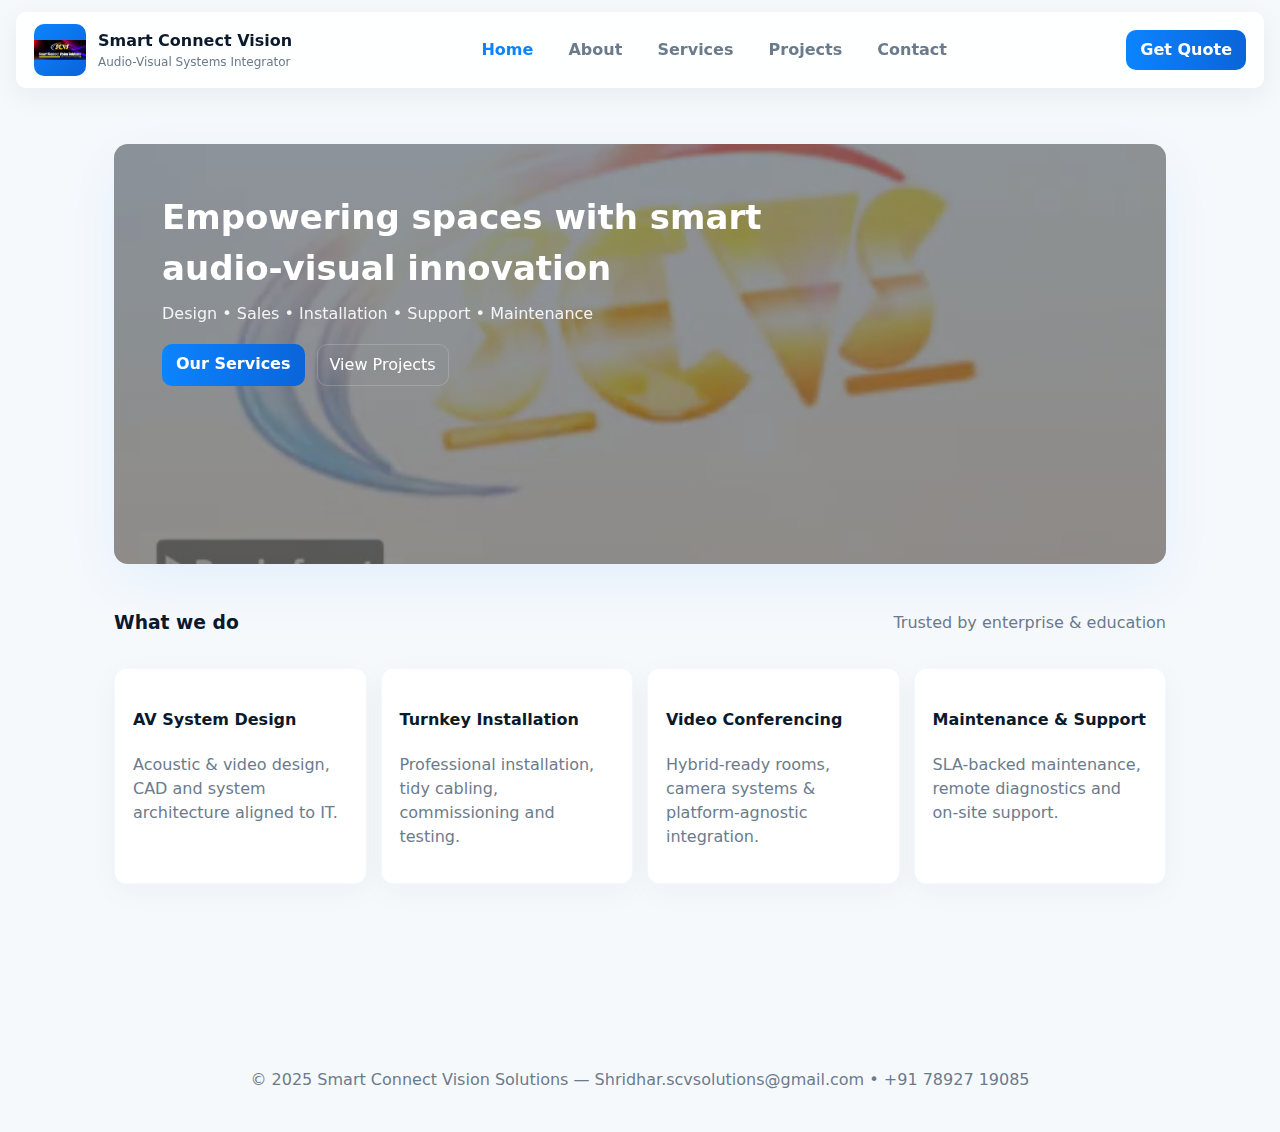
<file: index.html>
<!doctype html>
<html lang="en">
<head><meta charset="utf-8"><meta name="viewport" content="width=device-width,initial-scale=1">
<title>Smart Connect Vision Solutions — Home</title>
<link rel="stylesheet" href="style.css">
</head><body>

<header>
  <div class="brand">
    <div class="logo"><img src="Designer.png" alt="logo" style="width:100%;height:100%;object-fit:contain"></div>
    <div>
      <h1>Smart Connect Vision</h1>
      <div style="color:var(--muted);font-size:12px">Audio-Visual Systems Integrator</div>
    </div>
  </div>
  <nav>
    <a class="nav-link" href="index.html">Home</a>
    <a class="nav-link" href="about.html">About</a>
    <a class="nav-link" href="services.html">Services</a>
    <a class="nav-link" href="projects.html">Projects</a>
    <a class="nav-link" href="contact.html">Contact</a>
  </nav>
  <a class="cta" href="contact.html">Get Quote</a>
</header>

<main class="container">
  <div class="hero-wrap">
    <video class="hero-video" autoplay muted loop playsinline>
      <source src="hero_video.mp4" type="video/mp4">
    </video>
    <div class="hero-overlay"></div>
    <div class="hero-content">
      <h2 style="margin:0 0 8px;font-size:34px">Empowering spaces with smart audio‑visual innovation</h2>
      <p style="margin:0 0 18px;color:rgba(255,255,255,0.9)">Design • Sales • Installation • Support • Maintenance</p>
      <div style="display:flex;gap:12px">
        <a class="cta" href="services.html">Our Services</a>
        <a style="background:transparent;border:1px solid rgba(255,255,255,0.18);padding:8px 12px;border-radius:10px;color:white;text-decoration:none" href="projects.html">View Projects</a>
      </div>
    </div>
  </div>
  <section>
    <div class="section-title"><h3>What we do</h3><div style="color:var(--muted)">Trusted by enterprise & education</div></div>
    <div class="services-grid" style="margin-top:12px">
      <div class="card"><h4>AV System Design</h4><p style="color:var(--muted)">Acoustic & video design, CAD and system architecture aligned to IT.</p></div>
      <div class="card"><h4>Turnkey Installation</h4><p style="color:var(--muted)">Professional installation, tidy cabling, commissioning and testing.</p></div>
      <div class="card"><h4>Video Conferencing</h4><p style="color:var(--muted)">Hybrid-ready rooms, camera systems & platform-agnostic integration.</p></div>
      <div class="card"><h4>Maintenance & Support</h4><p style="color:var(--muted)">SLA-backed maintenance, remote diagnostics and on-site support.</p></div>
    </div>
  </section>
</main>
<footer><div style="text-align:center;color:var(--muted);padding:20px">© 2025 Smart Connect Vision Solutions — <span style='color:var(--muted)'>Shridhar.scvsolutions@gmail.com • +91 78927 19085</span></div></footer>
<script src="script.js"></script></body></html>
</file>
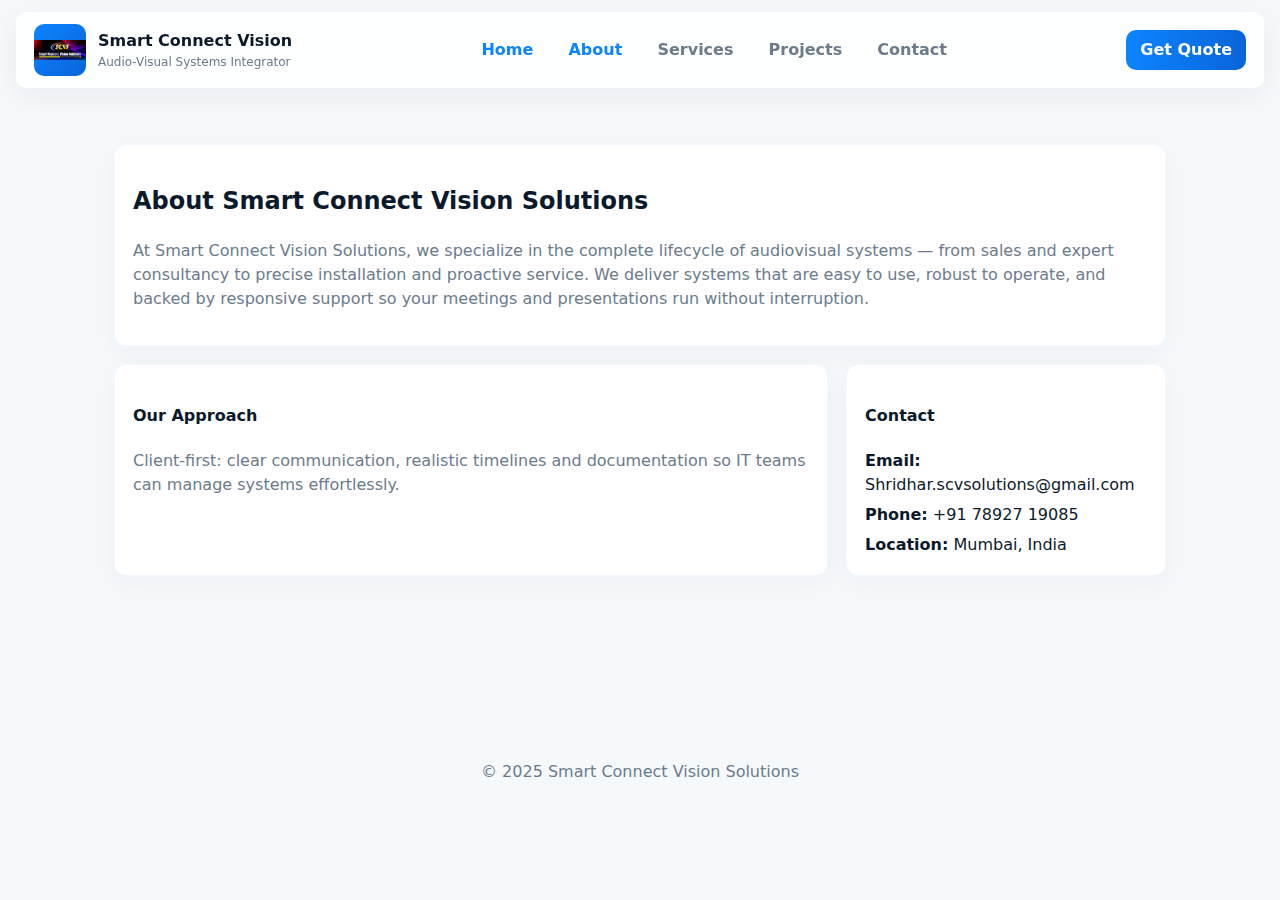
<file: about.html>
<!doctype html>
<html lang="en"><head><meta charset="utf-8"><meta name="viewport" content="width=device-width,initial-scale=1"><title>About — Smart Connect Vision Solutions</title>
<link rel="stylesheet" href="style.css"></head><body>

<header>
  <div class="brand">
    <div class="logo"><img src="Designer.png" alt="logo" style="width:100%;height:100%;object-fit:contain"></div>
    <div>
      <h1>Smart Connect Vision</h1>
      <div style="color:var(--muted);font-size:12px">Audio-Visual Systems Integrator</div>
    </div>
  </div>
  <nav>
    <a class="nav-link" href="index.html">Home</a>
    <a class="nav-link" href="about.html">About</a>
    <a class="nav-link" href="services.html">Services</a>
    <a class="nav-link" href="projects.html">Projects</a>
    <a class="nav-link" href="contact.html">Contact</a>
  </nav>
  <a class="cta" href="contact.html">Get Quote</a>
</header>

<main class="container">
  <div class="card">
    <h2>About Smart Connect Vision Solutions</h2>
    <p style="color:var(--muted)">At Smart Connect Vision Solutions, we specialize in the complete lifecycle of audiovisual systems — from sales and expert consultancy to precise installation and proactive service. We deliver systems that are easy to use, robust to operate, and backed by responsive support so your meetings and presentations run without interruption.</p>
  </div>
  <div style="display:grid;grid-template-columns:1fr 320px;gap:18px;margin-top:18px">
    <div class="card">
      <h4>Our Approach</h4>
      <p style="color:var(--muted)">Client-first: clear communication, realistic timelines and documentation so IT teams can manage systems effortlessly.</p>
    </div>
    <div class="card">
      <h4>Contact</h4>
      <p style="margin:0"><strong>Email:</strong> Shridhar.scvsolutions@gmail.com</p>
      <p style="margin:6px 0 0"><strong>Phone:</strong> +91 78927 19085</p>
      <p style="margin:6px 0 0"><strong>Location:</strong> Mumbai, India</p>
    </div>
  </div>
</main>
<footer><div style="text-align:center;color:var(--muted);padding:20px">© 2025 Smart Connect Vision Solutions</div></footer>
<script src="script.js"></script></body></html>
</file>
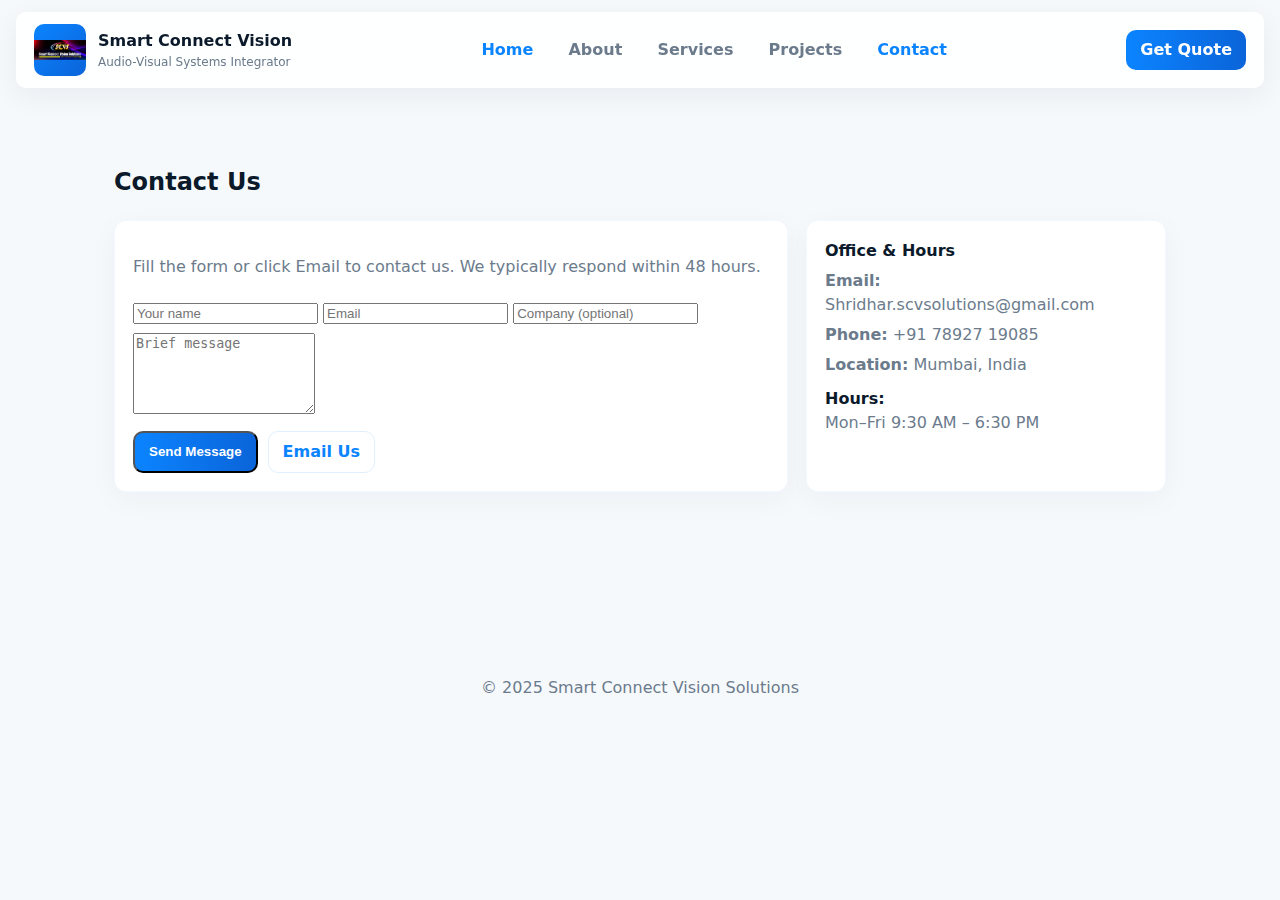
<file: contact.html>
<!doctype html>
<html lang="en"><head><meta charset="utf-8"><meta name="viewport" content="width=device-width,initial-scale=1"><title>Contact — Smart Connect Vision Solutions</title>
<link rel="stylesheet" href="style.css"></head><body>

<header>
  <div class="brand">
    <div class="logo"><img src="Designer.png" alt="logo" style="width:100%;height:100%;object-fit:contain"></div>
    <div>
      <h1>Smart Connect Vision</h1>
      <div style="color:var(--muted);font-size:12px">Audio-Visual Systems Integrator</div>
    </div>
  </div>
  <nav>
    <a class="nav-link" href="index.html">Home</a>
    <a class="nav-link" href="about.html">About</a>
    <a class="nav-link" href="services.html">Services</a>
    <a class="nav-link" href="projects.html">Projects</a>
    <a class="nav-link" href="contact.html">Contact</a>
  </nav>
  <a class="cta" href="contact.html">Get Quote</a>
</header>

<main class="container">
  <h2>Contact Us</h2>
  <div class="contact-grid">
    <div class="card">
      <p style="color:var(--muted)">Fill the form or click Email to contact us. We typically respond within 48 hours.</p>
      <form onsubmit="handleContact(event)">
        <input id="name" placeholder="Your name" required style="margin-top:8px">
        <input id="email" placeholder="Email" type="email" required style="margin-top:8px">
        <input id="company" placeholder="Company (optional)" style="margin-top:8px">
        <textarea id="message" placeholder="Brief message" rows="5" style="margin-top:8px" required></textarea>
        <div style="display:flex;gap:10px;margin-top:10px">
          <button class="cta" type="submit">Send Message</button>
          <a class="cta" href="mailto:Shridhar.scvsolutions@gmail.com" style="background:transparent;color:var(--accent);border:1px solid rgba(11,132,255,0.12);">Email Us</a>
        </div>
      </form>
    </div>
    <aside class="card">
      <h4 style="margin:0">Office & Hours</h4>
      <p style="margin:6px 0 0;color:var(--muted)"><strong>Email:</strong> Shridhar.scvsolutions@gmail.com</p>
      <p style="margin:6px 0 0;color:var(--muted)"><strong>Phone:</strong> +91 78927 19085</p>
      <p style="margin:6px 0 0;color:var(--muted)"><strong>Location:</strong> Mumbai, India</p>
      <div style="margin-top:10px"><strong>Hours:</strong><div style="color:var(--muted)">Mon–Fri 9:30 AM – 6:30 PM</div></div>
    </aside>
  </div>
</main>
<footer><div style="text-align:center;color:var(--muted);padding:20px">© 2025 Smart Connect Vision Solutions</div></footer>
<script src="script.js"></script></body></html>
</file>
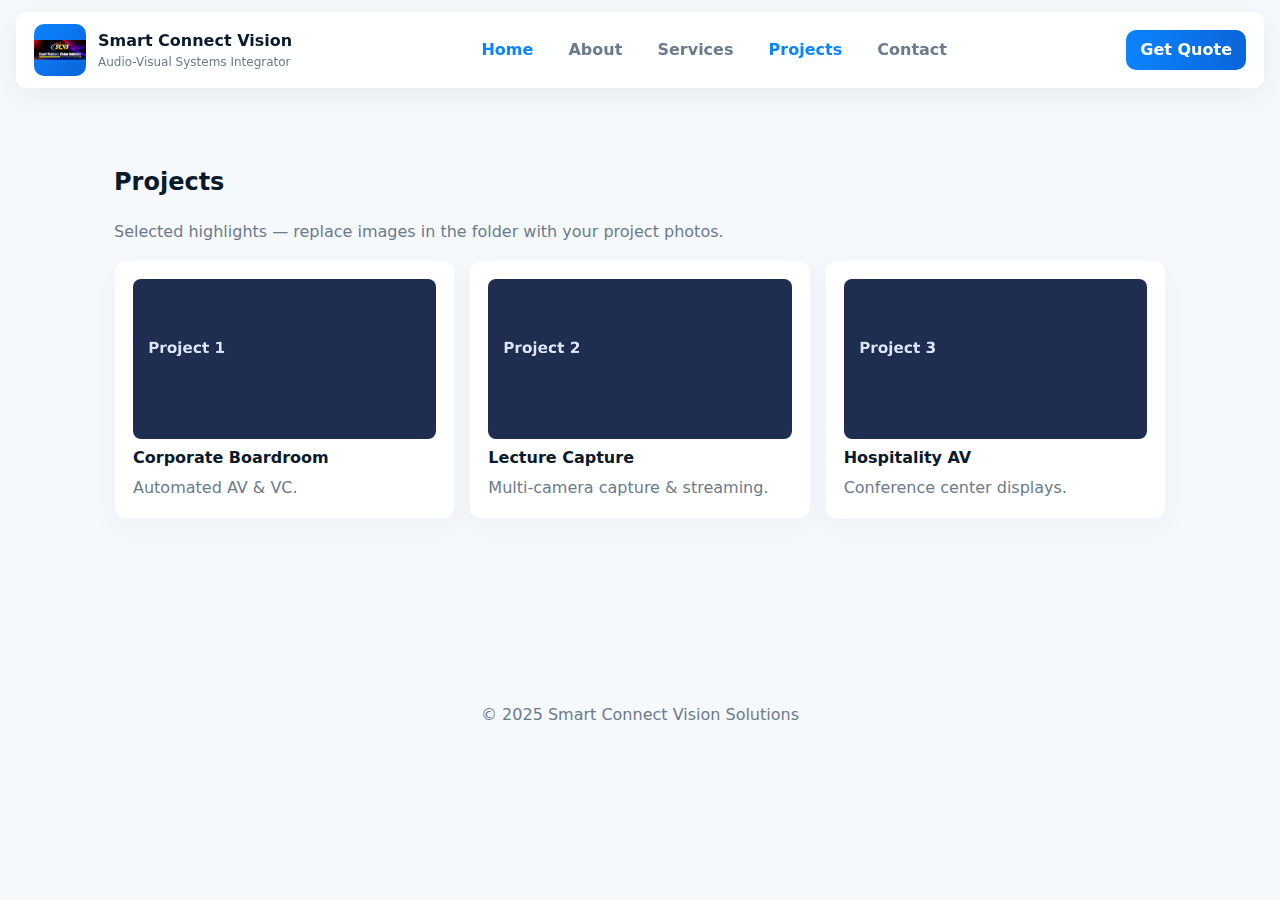
<file: projects.html>
<!doctype html>
<html lang="en"><head><meta charset="utf-8"><meta name="viewport" content="width=device-width,initial-scale=1"><title>Projects — Smart Connect Vision Solutions</title>
<link rel="stylesheet" href="style.css"></head><body>

<header>
  <div class="brand">
    <div class="logo"><img src="Designer.png" alt="logo" style="width:100%;height:100%;object-fit:contain"></div>
    <div>
      <h1>Smart Connect Vision</h1>
      <div style="color:var(--muted);font-size:12px">Audio-Visual Systems Integrator</div>
    </div>
  </div>
  <nav>
    <a class="nav-link" href="index.html">Home</a>
    <a class="nav-link" href="about.html">About</a>
    <a class="nav-link" href="services.html">Services</a>
    <a class="nav-link" href="projects.html">Projects</a>
    <a class="nav-link" href="contact.html">Contact</a>
  </nav>
  <a class="cta" href="contact.html">Get Quote</a>
</header>

<main class="container">
  <h2>Projects</h2>
  <p style="color:var(--muted)">Selected highlights — replace images in the folder with your project photos.</p>
  <div class="projects-grid">
    <div class="project card"><img src="project1.jpg" alt="proj1"><div class="meta"><strong>Corporate Boardroom</strong><div style="color:var(--muted);margin-top:6px">Automated AV & VC.</div></div></div>
    <div class="project card"><img src="project2.jpg" alt="proj2"><div class="meta"><strong>Lecture Capture</strong><div style="color:var(--muted);margin-top:6px">Multi-camera capture & streaming.</div></div></div>
    <div class="project card"><img src="project3.jpg" alt="proj3"><div class="meta"><strong>Hospitality AV</strong><div style="color:var(--muted);margin-top:6px">Conference center displays.</div></div></div>
  </div>
</main>
<footer><div style="text-align:center;color:var(--muted);padding:20px">© 2025 Smart Connect Vision Solutions</div></footer>
<script src="script.js"></script></body></html>
</file>
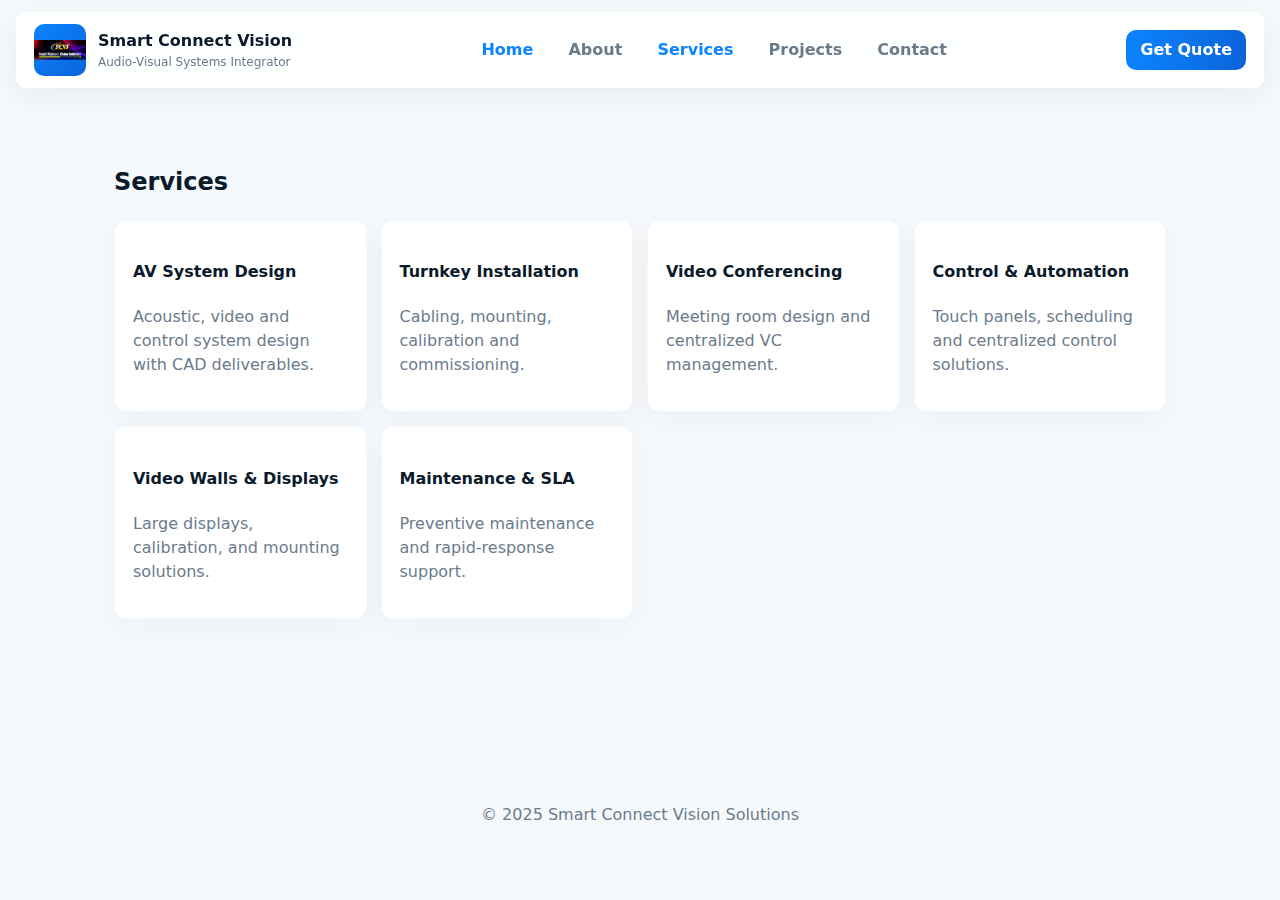
<file: services.html>
<!doctype html>
<html lang="en"><head><meta charset="utf-8"><meta name="viewport" content="width=device-width,initial-scale=1"><title>Services — Smart Connect Vision Solutions</title>
<link rel="stylesheet" href="style.css"></head><body>

<header>
  <div class="brand">
    <div class="logo"><img src="Designer.png" alt="logo" style="width:100%;height:100%;object-fit:contain"></div>
    <div>
      <h1>Smart Connect Vision</h1>
      <div style="color:var(--muted);font-size:12px">Audio-Visual Systems Integrator</div>
    </div>
  </div>
  <nav>
    <a class="nav-link" href="index.html">Home</a>
    <a class="nav-link" href="about.html">About</a>
    <a class="nav-link" href="services.html">Services</a>
    <a class="nav-link" href="projects.html">Projects</a>
    <a class="nav-link" href="contact.html">Contact</a>
  </nav>
  <a class="cta" href="contact.html">Get Quote</a>
</header>

<main class="container">
  <h2>Services</h2>
  <div class="services-grid">
    <div class="card"><h4>AV System Design</h4><p style="color:var(--muted)">Acoustic, video and control system design with CAD deliverables.</p></div>
    <div class="card"><h4>Turnkey Installation</h4><p style="color:var(--muted)">Cabling, mounting, calibration and commissioning.</p></div>
    <div class="card"><h4>Video Conferencing</h4><p style="color:var(--muted)">Meeting room design and centralized VC management.</p></div>
    <div class="card"><h4>Control & Automation</h4><p style="color:var(--muted)">Touch panels, scheduling and centralized control solutions.</p></div>
    <div class="card"><h4>Video Walls & Displays</h4><p style="color:var(--muted)">Large displays, calibration, and mounting solutions.</p></div>
    <div class="card"><h4>Maintenance & SLA</h4><p style="color:var(--muted)">Preventive maintenance and rapid-response support.</p></div>
  </div>
</main>
<footer><div style="text-align:center;color:var(--muted);padding:20px">© 2025 Smart Connect Vision Solutions</div></footer>
<script src="script.js"></script></body></html>
</file>
<file: style.css>
:root{
  --bg:#f6f9fc;
  --card:#ffffff;
  --muted:#6b7b8c;
  --accent:#0b84ff;
  --accent-2:#0b64d9;
  --radius:12px;
  --max-width:1100px;
  font-family: Inter, system-ui, -apple-system, 'Segoe UI', Roboto, Poppins, Arial;
}
*{box-sizing:border-box}
body{margin:0;background:var(--bg);color:#0b1a2b;line-height:1.5;}
.container{max-width:var(--max-width);margin:120px auto;padding:24px;}
header{position:fixed;left:16px;right:16px;top:12px;display:flex;align-items:center;justify-content:space-between;padding:12px 18px;background:rgba(255,255,255,0.9);border-radius:10px;box-shadow:0 8px 30px rgba(12,24,40,0.06);z-index:999}
.brand{display:flex;align-items:center;gap:12px}
.logo{width:52px;height:52px;border-radius:10px;overflow:hidden;display:flex;align-items:center;justify-content:center;background:linear-gradient(135deg,var(--accent),var(--accent-2));color:white;font-weight:700}
.brand h1{margin:0;font-size:16px}
nav a{margin-left:10px;text-decoration:none;color:var(--muted);padding:8px 10px;border-radius:8px;font-weight:600}
nav a:hover{color:var(--accent)}
.cta{background:linear-gradient(90deg,var(--accent),var(--accent-2));color:white;padding:8px 14px;border-radius:10px;text-decoration:none;font-weight:700}

/* hero with background video */
.hero-wrap{position:relative;height:420px;border-radius:14px;overflow:hidden;box-shadow:0 18px 60px rgba(11,132,255,0.08);margin-bottom:26px}
.hero-video{position:absolute;left:0;top:0;width:100%;height:100%;object-fit:cover;filter:brightness(0.55) saturate(1.05)}
.hero-content{position:relative;z-index:2;padding:48px;max-width:720px;color:#fff}
.hero-overlay{position:absolute;inset:0;background:linear-gradient(180deg, rgba(11,132,255,0.12), rgba(255,255,255,0.02));mix-blend-mode:screen;}

/* cards and sections */
.card{background:var(--card);border-radius:12px;padding:18px;box-shadow:0 8px 30px rgba(12,24,40,0.04);border:1px solid rgba(11,132,255,0.06)}
.section-title{display:flex;justify-content:space-between;align-items:center}
.services-grid{display:grid;grid-template-columns:repeat(auto-fit,minmax(220px,1fr));gap:14px;margin-top:12px}
.projects-grid{display:grid;grid-template-columns:repeat(auto-fit,minmax(240px,1fr));gap:14px;margin-top:12px}
.project img{width:100%;height:160px;object-fit:cover;border-radius:8px}
.contact-grid{display:grid;grid-template-columns:1fr 360px;gap:18px;margin-top:12px}

/* footer */
footer{margin-top:30px;padding:20px;text-align:center;color:var(--muted)}

/* responsive */
@media(max-width:900px){
  .hero-wrap{height:320px}
  .container{padding:16px;margin-top:100px}
  nav{display:none}
}
</file>
